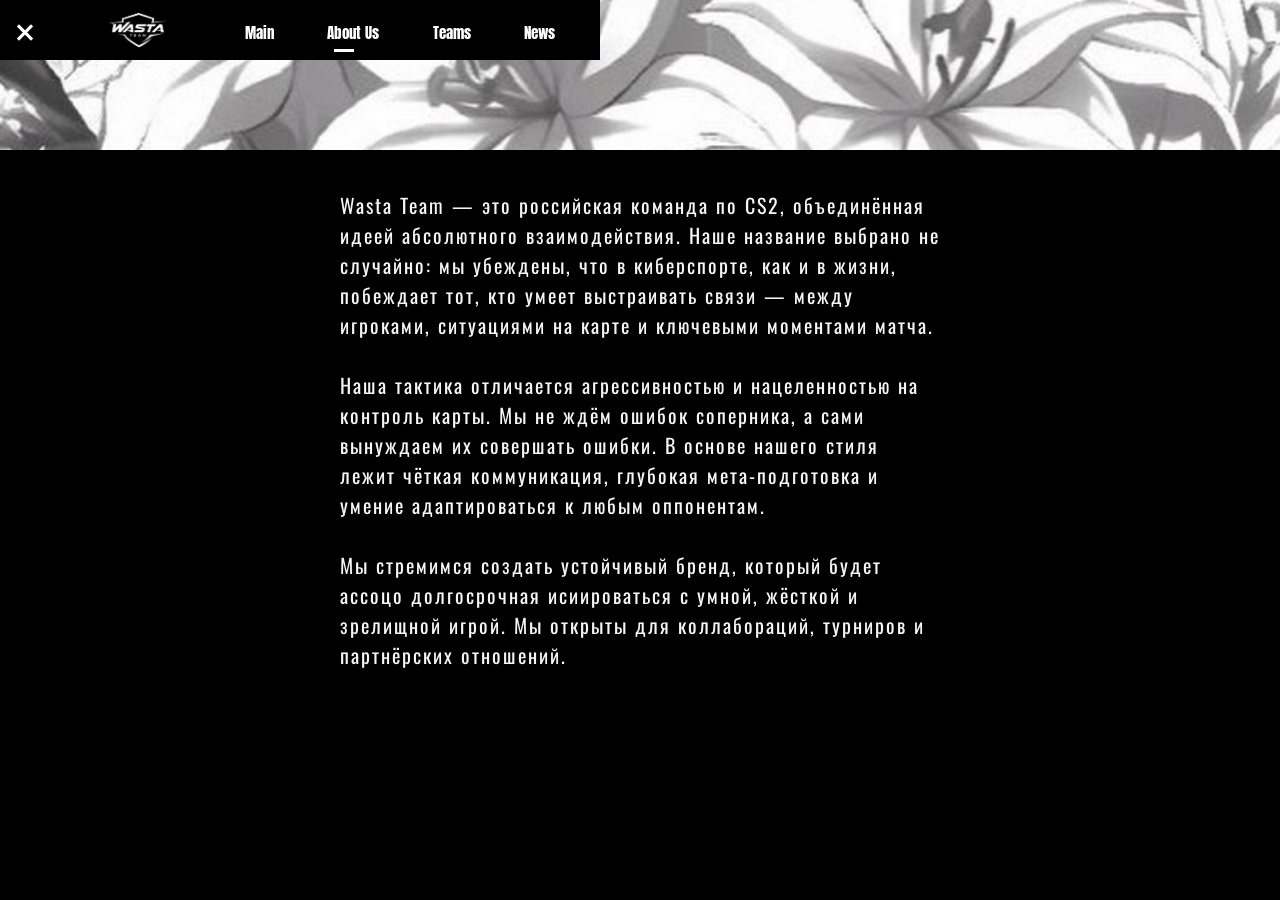
<file: AboutUs/AboutUs.html>
<!DOCTYPE html>
<html lang="en">
<head>
    <meta charset="UTF-8">
    <meta name="viewport" content="width=device-width, initial-scale=1.0">
    <title>About Us</title>
    <link rel="shortcut icon" href="../img/Wasta-team-logo-design.ico" type="image/x-icon">
    <link rel="stylesheet" href="../css/AboutUs.css">
</head>
<body>
    <header>
        <button class="cl" id="cl" data-OnOrOff="On"></button>
        <button class="wastaTeam"><a href="../index.html"><img src="../img/Wasta team logo design.webp" width="75"></a></button>
        <div class="header-navigation">
            <a href="../index.html" class="navigation">Main</a>
            <a href="#" class="kk">About Us</a>
            <a href="../Teams/Teams.html" class="navigation">Teams</a>
            <a href="../News/News.html" class="navigation">News</a>
        </div>
    </header>
    </header>
    <nav>
        <div class="ee"></div>
        <div class="con">
            <div class="aboutUs">
            <p>Wasta Team — это российская команда по CS2, объединённая идеей абсолютного взаимодействия. Наше название выбрано не случайно: мы убеждены, что в киберспорте, как и в жизни, побеждает тот, кто умеет выстраивать связи — между игроками, ситуациями на карте и ключевыми моментами матча.</p>
            <br>
            <p>Наша тактика отличается агрессивностью и нацеленностью на контроль карты. Мы не ждём ошибок соперника, а сами вынуждаем их совершать ошибки. В основе нашего стиля лежит чёткая коммуникация, глубокая мета-подготовка и умение адаптироваться к любым оппонентам.</p>
            <br>
            <p>Мы стремимся создать устойчивый бренд, который будет ассоцо долгосрочная исиироваться с умной, жёсткой и зрелищной игрой. Мы открыты для коллабораций, турниров и партнёрских отношений.</p>
            </div>
        </div>
    </nav>
    <script src="../js/AboutUs.js"></script>
</body>
</html>
</file>
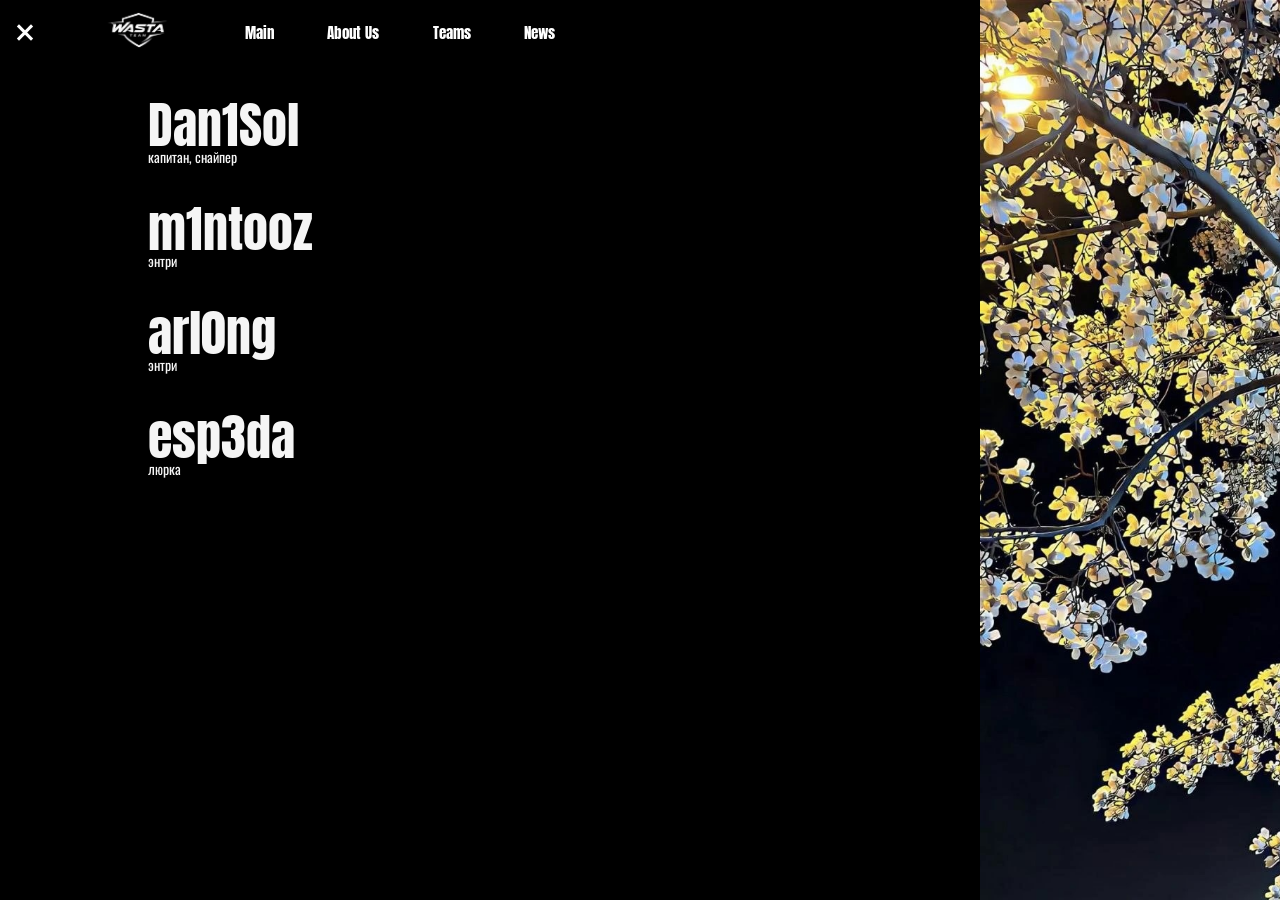
<file: Teams/cs/cs.html>
<!DOCTYPE html>
<html lang="en">
<head>
    <meta charset="UTF-8">
    <meta name="viewport" content="width=device-width, initial-scale=1.0">
    <title>CS2</title>
    <link rel="shortcut icon" href="../../img/Wasta-team-logo-design.ico" type="image/x-icon">
    <link rel="stylesheet" href="../../css/cs.css">
</head>
<body>
    <header>
        <button class="cl" id="cl" data-OnOrOff="On"></button>
        <button class="wastaTeam"><a href="../../index.html"><img src="../../img/Wasta team logo design.webp" width="75"></a></button>
        <div class="header-navigation">
            <a href="../../index.html" class="navigation">Main</a>
            <a href="../../AboutUs/AboutUs.html" class="navigation">About Us</a>
            <a href="../Teams.html" class="navigation">Teams</a>
            <a href="../../News/News.html" class="navigation">News</a>
        </div>
    </header>
    <nav>
        <div class="flower">
        </div>
        <div class="TeamCs2">
            <div>
                <p>Dan1Sol<br><span>капитан, снайпер</span></p>
            </div>
            <div>
                <p>m1ntooz<br><span>энтри</span></p>
                </div>
            <div>
                <p>arl0ng<br><span>энтри</span></p>
            </div>
            <div>
                <p>esp3da<br><span>люрка</span></p>
            </div>
        </div>
    </div>
    </nav>
    <script src="../../js/cs.js"></script>
</body>
</html>
</file>
<file: css/AboutUs.css>
@import url("https://fonts.googleapis.com/css2?family=Anton&family=Gravitas+One&family=Oswald:wght@200..700&family=Roboto:ital,wght@0,100..900;1,100..900&display=swap");
* {
  padding: 0;
  margin: 0;
  border: 0;
}

*, *:before, *:after {
  -webkit-box-sizing: border-box;
  box-sizing: border-box;
}

:focus, :active {
  outline: none;
}

a:focus, a:active {
  outline: none;
}

nav, footer, header, aside {
  display: block;
}

html, body {
  height: 100%;
  width: 100%;
  font-size: 100%;
  line-height: 1;
  font-size: 14px;
  -ms-text-size-adjust: 100%;
  -moz-text-size-adjust: 100%;
  -webkit-text-size-adjust: 100%;
}

input, button, textarea {
  font-family: inherit;
}

input::-ms-clear {
  display: none;
}

button {
  cursor: pointer;
}

button::-moz-focus-inner {
  padding: 0;
  border: 0;
}

a, a:visited {
  text-decoration: none;
}

a:hover {
  text-decoration: none;
}

ul li {
  list-style: none;
}

img {
  vertical-align: top;
}

h1, h2, h3, h4, h5, h6 {
  font-size: inherit;
  font-weight: 400;
}

body {
  background-color: black;
  overflow-x: hidden;
}

.ee {
  background-image: url("../img/was.jpg");
  background-repeat: no-repeat;
  background-size: cover;
  background-position: top;
  width: 110%;
  height: 150px;
}

:root {
  --gg-g:rotate(45deg);
  --hh-h:rotate(-45deg);
  --hh-t:none ;
}

.cl, .cll {
  background: transparent;
  position: relative;
  right: 10px;
}
.cl::before, .cll::before {
  content: "";
  position: absolute;
  bottom: 43%;
  right: -45px;
  -webkit-transform: var(--gg-g);
          transform: var(--gg-g);
  background-color: white;
  width: 20px;
  height: 3px;
  -webkit-transition: var(--hh-t);
  transition: var(--hh-t);
}
.cl::after, .cll::after {
  content: "";
  position: absolute;
  bottom: 43%;
  right: -45px;
  -webkit-transform: var(--hh-h);
          transform: var(--hh-h);
  background-color: white;
  width: 20px;
  height: 3px;
  -webkit-transition: var(--hh-t);
  transition: var(--hh-t);
}

.wastaTeam {
  margin-left: 100px;
  background: transparent;
  margin-top: -8px;
}

.header-navigation {
  display: -webkit-box;
  display: -ms-flexbox;
  display: flex;
  -webkit-box-pack: justify;
      -ms-flex-pack: justify;
          justify-content: space-between;
  width: 350px;
  margin-left: 70px;
  padding-right: 40px;
  font-family: "Anton";
}

header {
  display: -webkit-inline-box;
  display: -ms-inline-flexbox;
  display: inline-flex;
  background-color: rgb(0, 0, 0);
  position: absolute;
  left: 0;
  top: 0;
  height: 60px;
  width: 600px;
}

.navigation {
  display: inline-block;
  margin-top: 25px;
  margin-bottom: 8px;
  font-size: 15px;
  font-family: "Anton";
  background: transparent;
  color: rgb(255, 255, 255);
  position: relative;
}
.navigation:hover::after {
  content: "";
  position: absolute;
  bottom: 0;
  left: 13%;
  width: 20px;
  height: 3px;
  background: rgba(255, 255, 255, 0.6);
}

.kk {
  display: inline-block;
  margin-top: 25px;
  margin-bottom: 8px;
  font-size: 15px;
  font-family: "Anton";
  background: transparent;
  color: rgb(255, 255, 255);
  position: relative;
}
.kk::after {
  content: "";
  position: absolute;
  bottom: 0;
  left: 13%;
  width: 20px;
  height: 3px;
  background: rgb(255, 255, 255);
}

.con {
  display: -ms-grid;
  display: grid;
  -webkit-box-pack: center;
      -ms-flex-pack: center;
          justify-content: center;
  -ms-grid-row-align: center;
      align-self: center;
  margin-top: 10px;
}

.aboutUs {
  font-size: 20px;
  font-family: "Oswald";
  max-width: 600px;
  min-width: none;
  color: whitesmoke;
  letter-spacing: 2px;
  line-height: 30px;
  margin-top: 30px;
}

@media (max-width: 767px) {
  nav {
    overflow: hidden;
  }
  header {
    position: fixed;
    width: 100%;
    height: 100%;
    z-index: 100;
  }
  .header-navigation {
    display: -ms-grid;
    display: grid;
    -webkit-box-pack: center;
        -ms-flex-pack: center;
            justify-content: center;
    -ms-grid-row-align: center;
        align-self: center;
    height: 400px;
    margin-left: 40px;
  }
  .kk::after {
    display: none;
  }
  .wastaTeam {
    display: none;
  }
  .cl, .cll {
    display: -ms-grid;
    display: grid;
    -ms-grid-row-align: first baseline;
        align-self: first baseline;
    margin-top: 30px;
  }
  .aboutUs {
    width: auto;
    font-size: 11px;
    margin: 10px;
    margin-top: 0;
  }
}
</file>
<file: css/cs.css>
@import url("https://fonts.googleapis.com/css2?family=Anton&family=Gravitas+One&family=Oswald:wght@200..700&family=Roboto:ital,wght@0,100..900;1,100..900&display=swap");
* {
  padding: 0;
  margin: 0;
  border: 0;
}

*, *:before, *:after {
  -webkit-box-sizing: border-box;
  box-sizing: border-box;
}

:focus, :active {
  outline: none;
}

a:focus, a:active {
  outline: none;
}

nav, footer, header, aside {
  display: block;
}

html, body {
  height: 100%;
  width: 100%;
  font-size: 100%;
  line-height: 1;
  font-size: 14px;
  -ms-text-size-adjust: 100%;
  -moz-text-size-adjust: 100%;
  -webkit-text-size-adjust: 100%;
}

input, button, textarea {
  font-family: inherit;
}

input::-ms-clear {
  display: none;
}

button {
  cursor: pointer;
}

button::-moz-focus-inner {
  padding: 0;
  border: 0;
}

a, a:visited {
  text-decoration: none;
}

a:hover {
  text-decoration: none;
}

ul li {
  list-style: none;
}

img {
  vertical-align: top;
}

h1, h2, h3, h4, h5, h6 {
  font-size: inherit;
  font-weight: 400;
}

body {
  background-color: black;
  overflow-y: hidden;
  overflow-x: hidden;
}

:root {
  --gg-g:rotate(45deg);
  --hh-h:rotate(-45deg);
  --hh-t:none ;
}

.cl, .cll {
  background: transparent;
  position: relative;
  right: 10px;
}
.cl::before, .cll::before {
  content: "";
  position: absolute;
  bottom: 43%;
  right: -45px;
  -webkit-transform: var(--gg-g);
          transform: var(--gg-g);
  background-color: white;
  width: 20px;
  height: 3px;
  -webkit-transition: var(--hh-t);
  transition: var(--hh-t);
}
.cl::after, .cll::after {
  content: "";
  position: absolute;
  bottom: 43%;
  right: -45px;
  -webkit-transform: var(--hh-h);
          transform: var(--hh-h);
  background-color: white;
  width: 20px;
  height: 3px;
  -webkit-transition: var(--hh-t);
  transition: var(--hh-t);
}

.wastaTeam {
  margin-left: 100px;
  background: transparent;
  margin-top: -8px;
}

.header-navigation {
  display: -webkit-box;
  display: -ms-flexbox;
  display: flex;
  -webkit-box-pack: justify;
      -ms-flex-pack: justify;
          justify-content: space-between;
  width: 350px;
  margin-left: 70px;
  padding-right: 40px;
  font-family: "Anton";
}

header {
  display: -webkit-inline-box;
  display: -ms-inline-flexbox;
  display: inline-flex;
  background-color: rgb(0, 0, 0);
  position: absolute;
  left: 0;
  top: 0;
  height: 60px;
  width: 600px;
  z-index: 100;
}

.navigation {
  display: inline-block;
  margin-top: 25px;
  margin-bottom: 8px;
  font-size: 15px;
  font-family: "Anton";
  background: transparent;
  color: rgb(255, 255, 255);
  position: relative;
}
.navigation:hover::after {
  content: "";
  position: absolute;
  bottom: 0;
  left: 13%;
  width: 20px;
  height: 3px;
  background: rgba(255, 255, 255, 0.6);
}

.kk {
  display: inline-block;
  margin-top: 25px;
  margin-bottom: 8px;
  font-size: 15px;
  font-family: "Anton";
  background: transparent;
  color: rgb(255, 255, 255);
  position: relative;
}
.kk::after {
  content: "";
  position: absolute;
  bottom: 0;
  left: 13%;
  width: 20px;
  height: 3px;
  background: rgb(255, 255, 255);
}

.flower {
  position: absolute;
  right: 0;
  top: 0;
  background-image: url(../img/flower.jpg);
  background-repeat: no-repeat;
  background-size: cover;
  width: 600px;
  height: 100%;
}

.TeamCs2 {
  display: inline-block;
  margin-left: 10%;
  margin-top: 80px;
}

.TeamCs2 p {
  display: -ms-grid;
  display: grid;
  -ms-grid-columns: auto;
  grid-template-columns: auto;
  font-family: "Anton";
  padding: 20px;
  font-size: 50px;
  color: whitesmoke;
}
.TeamCs2 p:hover {
  background-color: whitesmoke;
  color: black;
}

.TeamCs2 span {
  font-size: 14px;
  font-family: "Oswald";
}

@media (max-width: 767px) {
  header {
    width: 100%;
    height: 100%;
  }
  .header-navigation {
    display: -ms-grid;
    display: grid;
    -webkit-box-pack: center;
        -ms-flex-pack: center;
            justify-content: center;
    -ms-grid-row-align: center;
        align-self: center;
    height: 400px;
    margin-left: 40px;
  }
  .kk::after {
    display: none;
  }
  .wastaTeam {
    display: none;
  }
  .cl, .cll {
    display: -ms-grid;
    display: grid;
    -ms-grid-row-align: first baseline;
        align-self: first baseline;
    margin-top: 30px;
  }
  .flower {
    display: none;
  }
  .TeamCs2 p {
    font-size: 30px;
    margin-left: 80px;
  }
  .TeamCs2 p:hover {
    display: none;
  }
}
@media (min-width: 767px) {
  .flower {
    width: 300px;
  }
}
</file>
